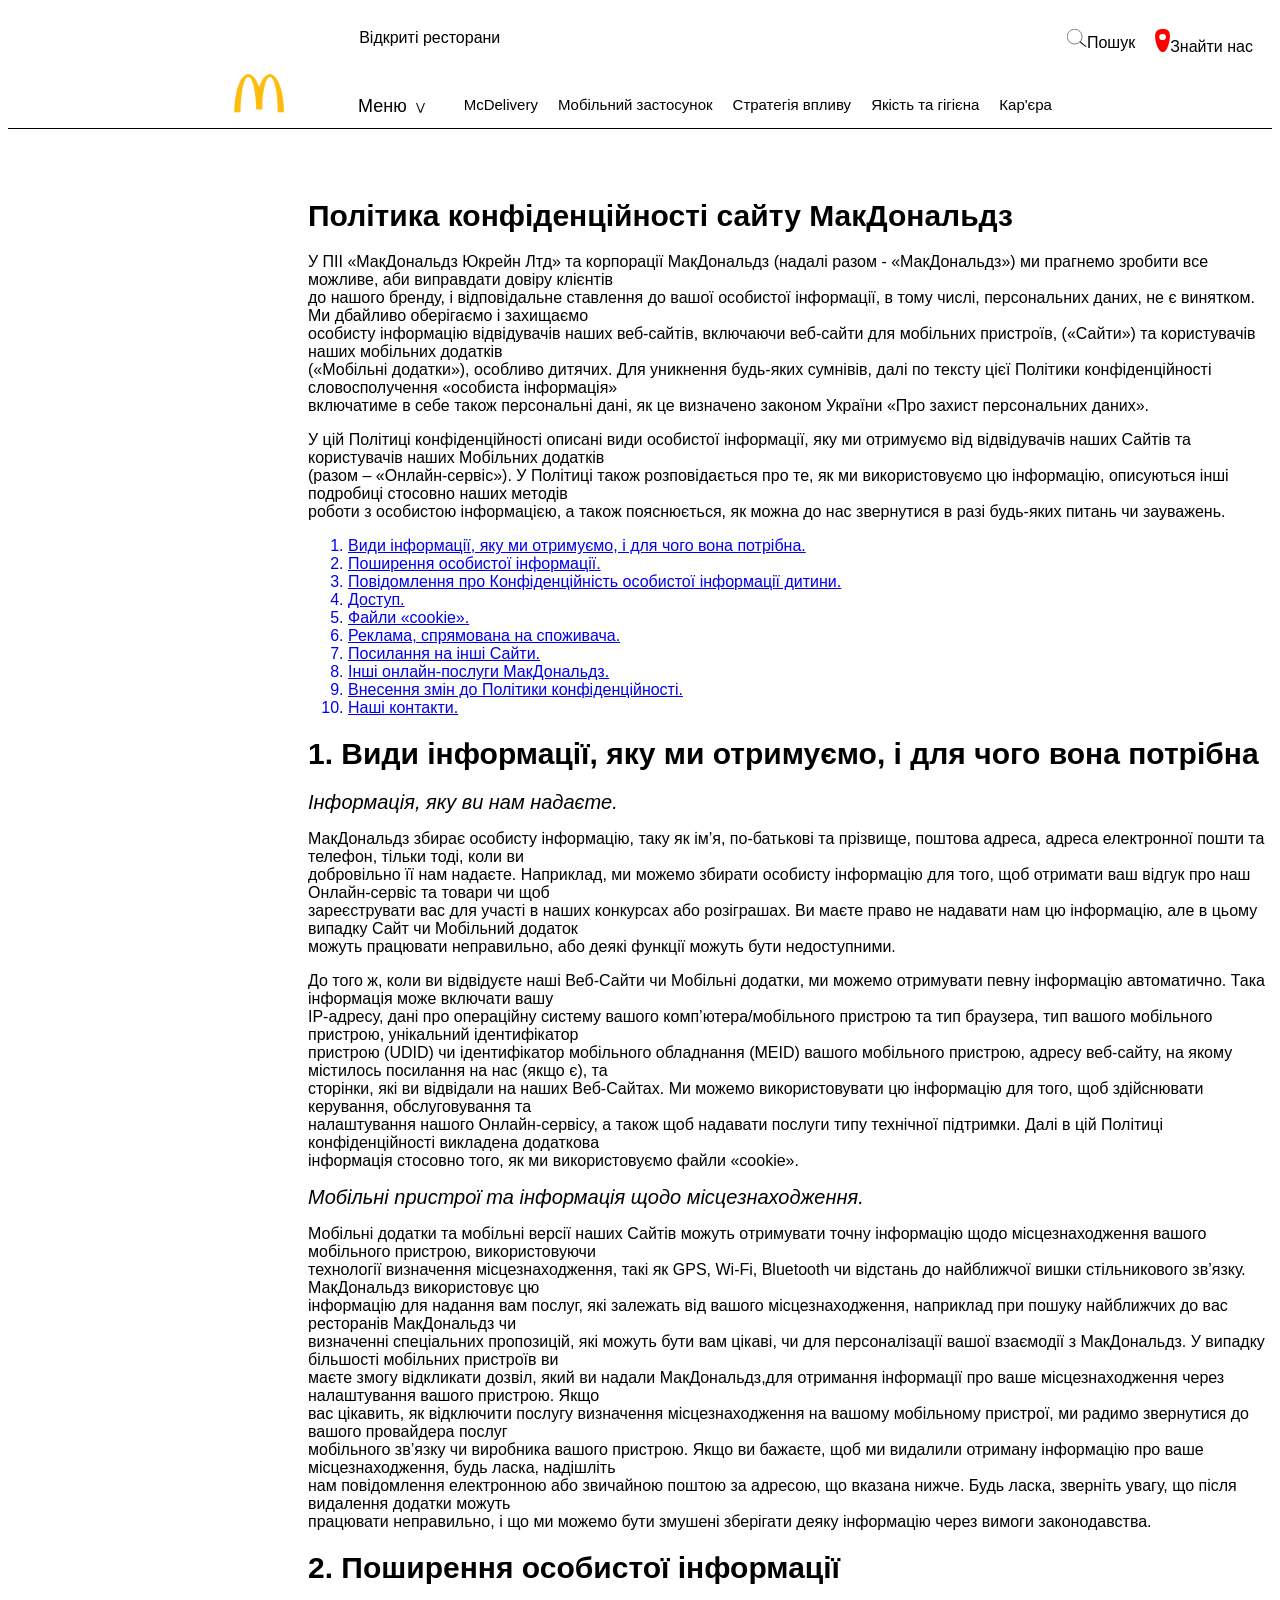
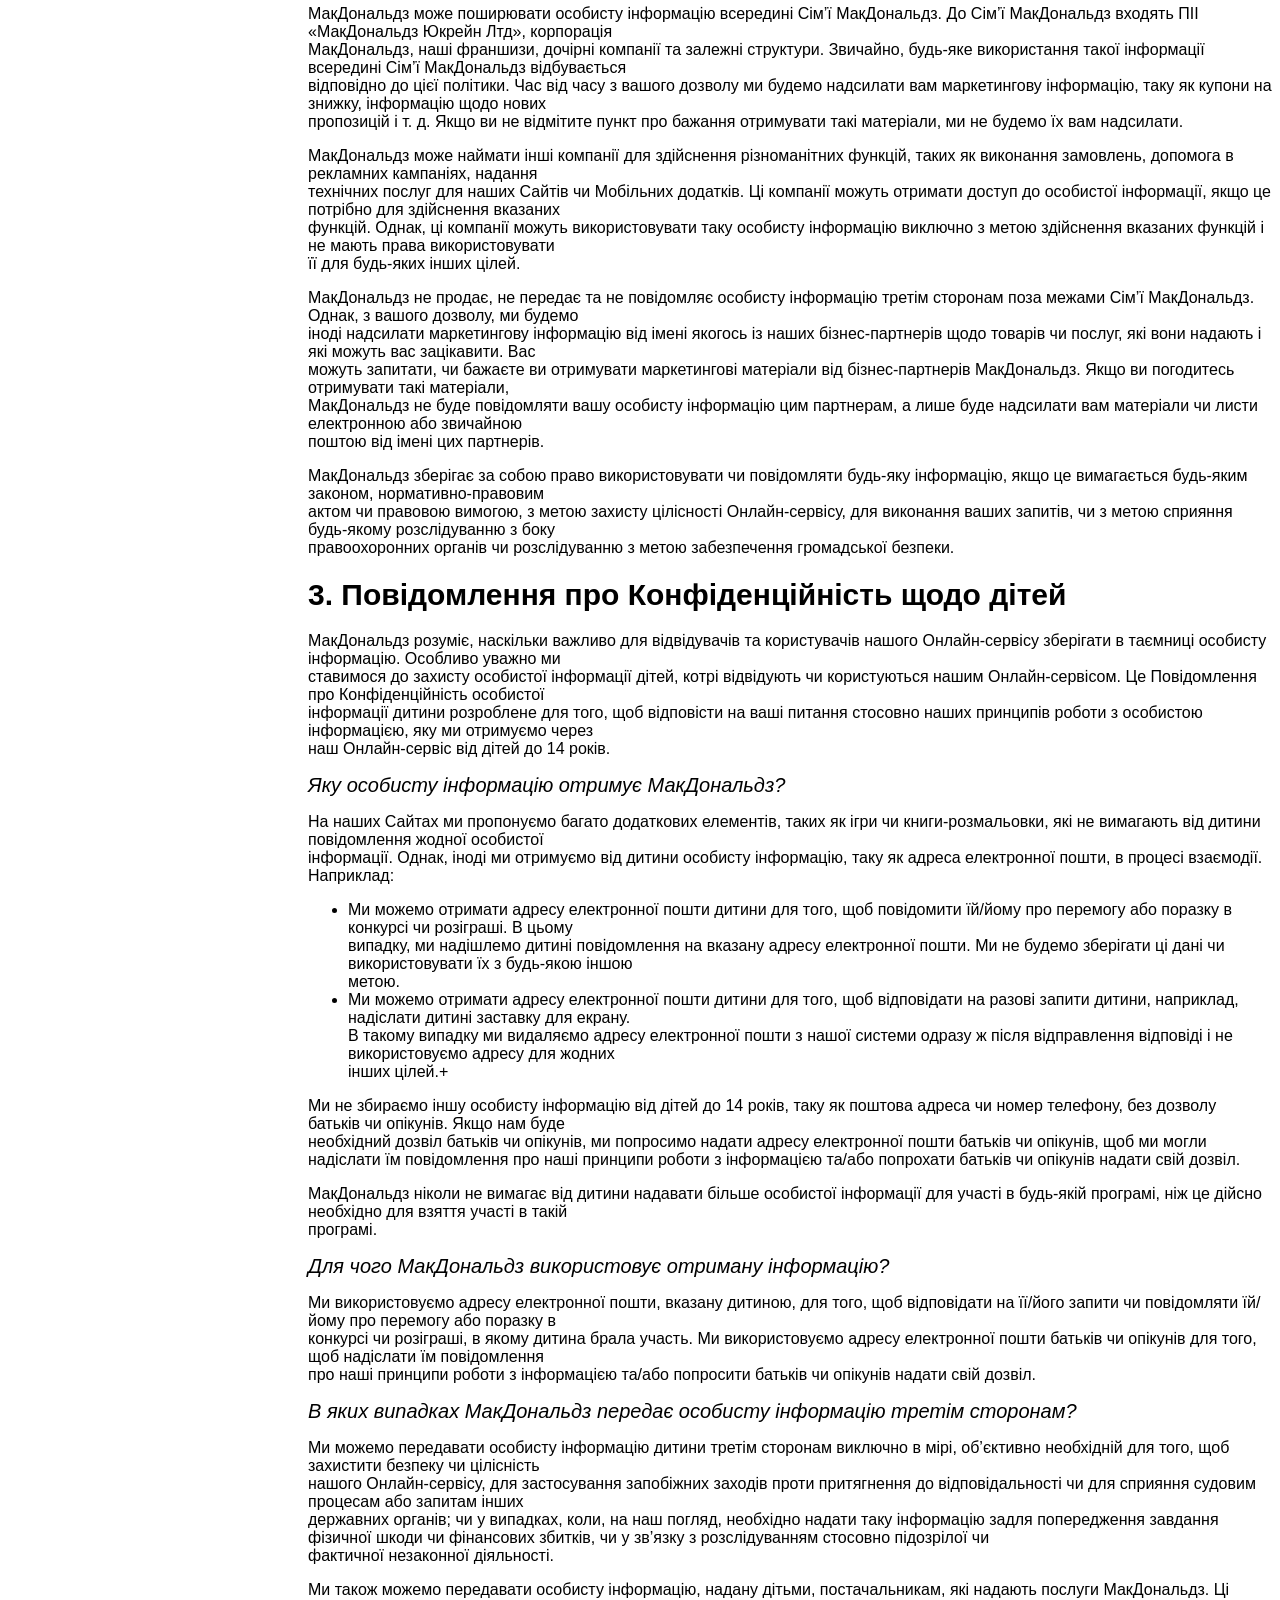
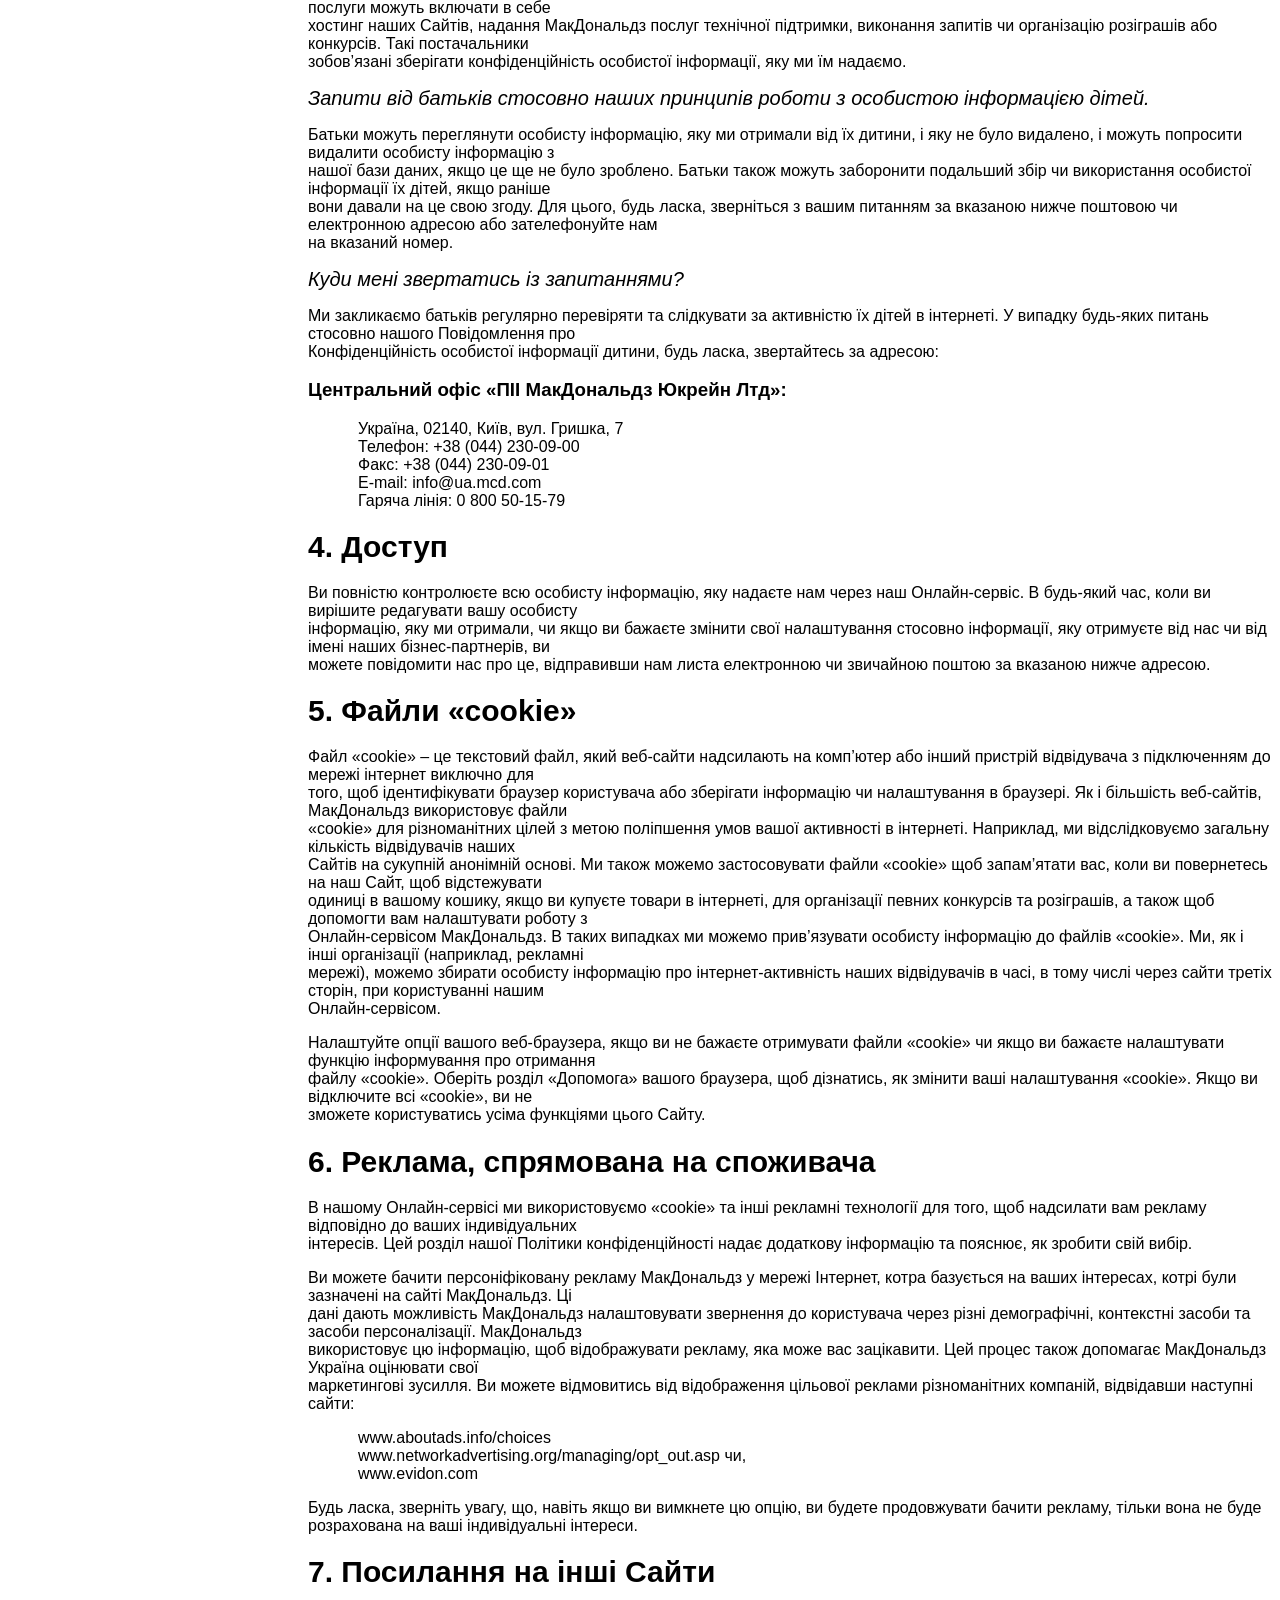
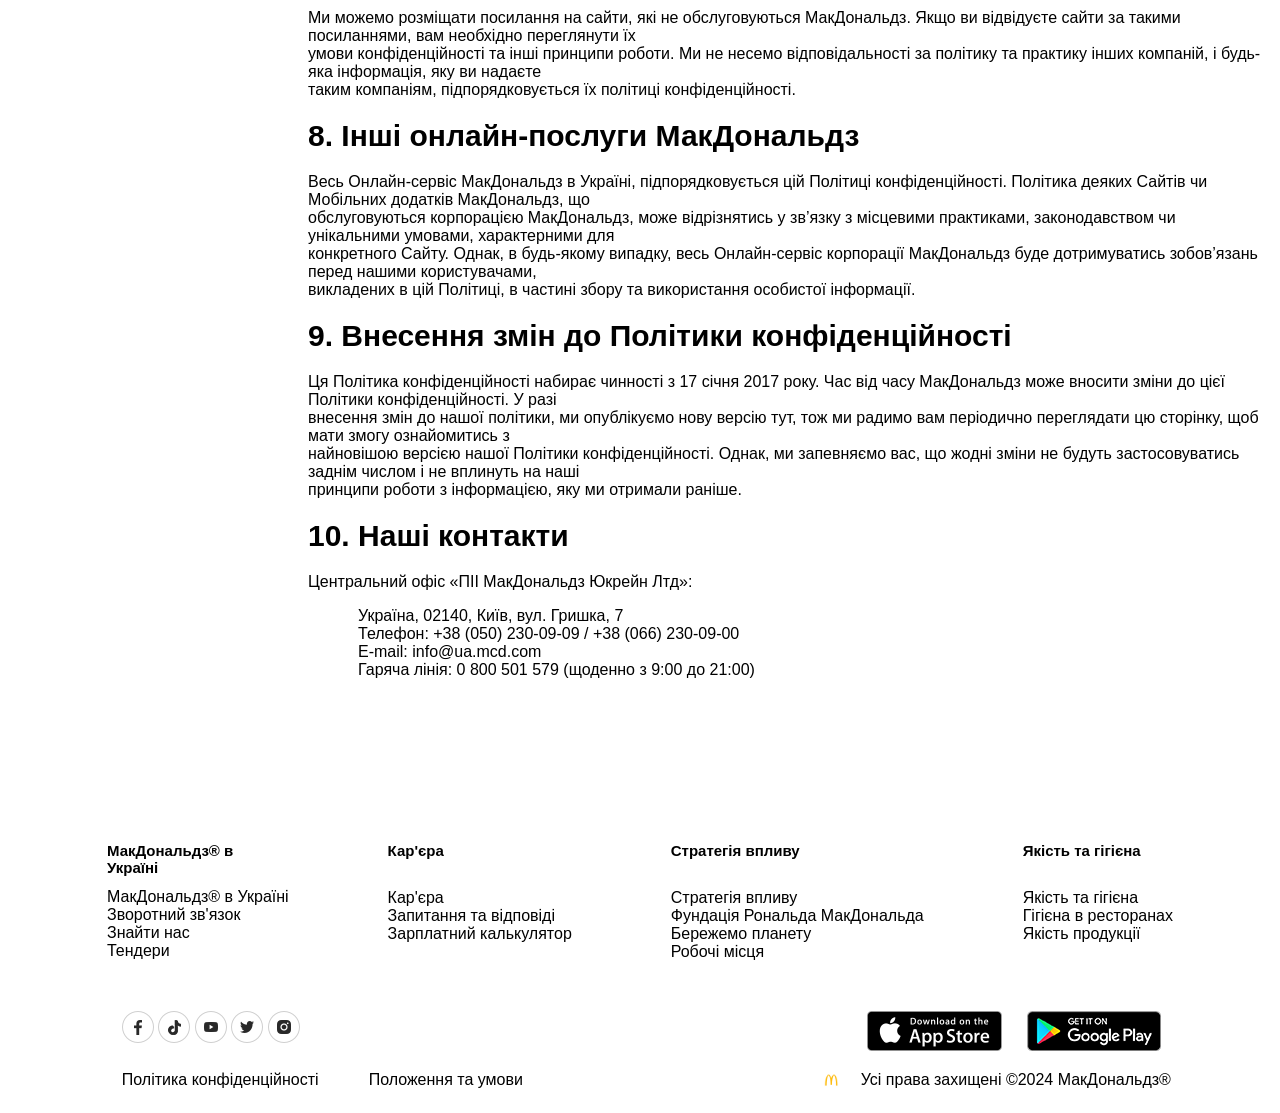
<file: index.html>
<!DOCTYPE html>
<html lang="en">
<head>
    <meta charset="UTF-8">
    <meta name="viewport" content="width=device-width, initial-scale=1.0">
    <title>McDonald's</title>
    <link rel="stylesheet" href="style2.css">
</head>
<body>
<header>
    <div class="logo">
        <img class="mcdonald" src="macdonals.jpg">
    </div>
    <div class="nav_and_links">
        <div class="header_div">
            <div class="first_line">
                <div class="part_one">
                    <a href="https://kirill201213.github.io/Mcdonalds-10/" class="a">Відкриті ресторани</a>
                </div>
                <div class="part_two">
                    <a href="https://kirill201213.github.io/Mcdonalds-9/" class="a"><img src="Group 1 (3).svg" width="20px">Пошук</a>
                    <a href="https://kirill201213.github.io/This-site-is-not-ready-please-wait/" class="a"> <img src="Group 1 (4).svg" width="15px">Знайти нас</a>
                </div>
            </div>
            <nav class="a">
            <details>
                        <summary class="header-summary">Меню</summary>
                        <div class="menu-content">
                            <div class="first_row">
                                <a class="a" href="https://kirill201213.github.io/Mcdonalds-8/">
                                    <div class="menu-item">
                                        <img src="1.1.jpg">
                                        <span>Меню</span>
                                    </div>
                                </a>


                                <a class="a" href="https://kirill201213.github.io/Mcdonalds-6/">
                                    <div class="menu-item">
                                        <img src="1.2.jpg">
                                        <span>Бургери та роли</span>
                                    </div>
                                </a>


                                <a class="a" href="https://kirill201213.github.io/This-site-is-not-ready-please-wait/">
                                    <div class="menu-item">
                                        <img class="img-main-div" src="1.3.jpg">
                                        <span>Курка</span>
                                    </div>
                                </a>


                                <a class="a" href="https://kirill201213.github.io/This-site-is-not-ready-please-wait/">
                                    <div class="menu-item">
                                        <img class="img-main-div" src="1.4.jpg">
                                        <span>Снеки</span>
                                    </div>
                                </a>
                            </div>
                            <div class="second_row">
                                <a class="a" href="https://kirill201213.github.io/This-site-is-not-ready-please-wait/">
                                    <div class="menu-item">
                                        <img class="img-main-div" src="1.5.jpg">
                                        <span>Картопля</span>
                                    </div>
                                </a>
                                <a class="a" href="https://kirill201213.github.io/This-site-is-not-ready-please-wait/">
                                    <div class="menu-item">
                                        <img class="img-main-div" src="1.6.jpg">
                                        <span>Соуси</span>
                                    </div>
                                </a>
                                <a class="a" href="https://kirill201213.github.io/This-site-is-not-ready-please-wait/">
                                    <div class="menu-item">
                                        <img class="img-main-div" src="1.8.jpg">
                                        <span>Десерти</span>
                                    </div>
                                </a>
                                <a class="a" href="https://kirill201213.github.io/This-site-is-not-ready-please-wait/">
                                    <div class="menu-item">
                                        <img class="img-main-div" src="1.9.jpg">
                                        <span>Напої</span>
                                    </div>
                                </a>
                            </div>
                            <div class="third_row">
                                <a class="a" href="https://kirill201213.github.io/This-site-is-not-ready-please-wait/">
                                    <div class="menu-item">
                                        <img class="img-main-div" src="1.10.jpg">
                                        <span>Кава</span>
                                    </div>
                                </a>
                                <a class="a" href="https://kirill201213.github.io/This-site-is-not-ready-please-wait/">
                                    <div class="menu-item">
                                        <img class="img-main-div" src="1.11.jpg">
                                        <span>Хеппі Міл®</span>
                                    </div>
                                </a>


                                <a class="a" href="https://kirill201213.github.io/This-site-is-not-ready-please-wait/">
                                    <div class="menu-item">
                                        <img class="img-main-div" src="1.12.jpg">
                                        <span class="span-1">МакМеню</span>
                                    </div>
                                </a>
                            </div>
                            <br>
                            <div class="fourth_row">
                                <div class="button">
                                    <a class="a" href="https://kirill201213.github.io/Mcdonalds-8/">
                                    <button class="full-menu-button">Переглянути повне меню</button>
                                    </a>
                                </div>
                            </div>
                        </div>
                    </details>
                <a href="https://kirill201213.github.io/This-site-is-not-ready-please-wait/">McDelivery</a>
                <a href="https://kirill201213.github.io/Mcdonalds-3/">Мобільний застосунок</a>
                <a href="https://kirill201213.github.io/Mcdonalds-4/">Стратегія впливу</a>
                <a href="https://kirill201213.github.io/Mcdonalds-5/">Якість та гігієна</a>
                <a href="https://kirill201213.github.io/Mcdonalds-11/">Кар'єра</a>
            </nav>
        </div>
    </div>
</header>
<main>
    <h1>Політика конфіденційності сайту МакДональдз </h1>
     <p>У ПІІ «МакДональдз Юкрейн Лтд» та корпорації МакДональдз (надалі разом - «МакДональдз») ми прагнемо зробити все можливе, аби виправдати довіру клієнтів<br>
        до нашого бренду, і відповідальне ставлення до вашої особистої інформації, в тому числі, персональних даних, не є винятком. Ми дбайливо оберігаємо і захищаємо<br>
        особисту інформацію відвідувачів наших веб-сайтів, включаючи веб-сайти для мобільних пристроїв, («Сайти») та користувачів наших мобільних додатків<br>
        («Мобільні додатки»), особливо дитячих. Для уникнення будь-яких сумнівів, далі по тексту цієї Політики конфіденційності словосполучення «особиста інформація»<br>
        включатиме в себе також персональні дані, як це визначено законом України «Про захист персональних даних».</p>

        <p>У цій Політиці конфіденційності описані види особистої інформації, яку ми отримуємо від відвідувачів наших Сайтів та користувачів наших Мобільних додатків<br>
        (разом – «Онлайн-сервіс»). У Політиці також розповідається про те, як ми використовуємо цю інформацію, описуються інші подробиці стосовно наших методів<br>
        роботи з особистою інформацією, а також пояснюється, як можна до нас звернутися в разі будь-яких питань чи зауважень.</p>
        <ol>
            <a href="#p"><li>Види інформації, яку ми отримуємо, і для чого вона потрібна.</li></a>
            <a href="#pp"><li>Поширення особистої інформації.</li></a>
            <a href="#ppp"><li>Повідомлення про Конфіденційність особистої інформації дитини.</li></a>
            <a href="#pppp"><li>Доступ.</li></a>
            <a href="#ppppp"><li>Файли «cookie».</li></a>
            <a href="#pppppp"><li>Реклама, спрямована на споживача.</li></a>
            <a href="#ppppppp"><li>Посилання на інші Сайти.</li></a>
            <a href="#pppppppp"><li>Інші онлайн-послуги МакДональдз.</li></a>
            <a href="#ppppppppp"><li>Внесення змін до Політики конфіденційності.</li></a>
            <a href="#pppppppppp"><li>Наші контакти.</li></a>
        </ol>

        <h1 id="p"> 1. Види інформації, яку ми отримуємо, і для чого вона потрібна </h1>
        <p><i>Інформація, яку ви нам надаєте.</i></p>
        <p>МакДональдз збирає особисту інформацію, таку як ім’я, по-батькові та прізвище, поштова адреса, адреса електронної пошти та телефон, тільки тоді, коли ви<br> добровільно її нам надаєте. Наприклад, ми можемо збирати особисту інформацію для того, щоб отримати ваш відгук про наш Онлайн-сервіс та товари чи щоб<br> зареєструвати вас для участі в наших конкурсах або розіграшах. Ви маєте право не надавати нам цю інформацію, але в цьому випадку Сайт чи Мобільний додаток<br> можуть працювати неправильно, або деякі функції можуть бути недоступними.</p>
        <p>До того ж, коли ви відвідуєте наші Веб-Сайти чи Мобільні додатки, ми можемо отримувати певну інформацію автоматично. Така інформація може включати вашу<br> IP-адресу, дані про операційну систему вашого комп’ютера/мобільного пристрою та тип браузера, тип вашого мобільного пристрою, унікальний ідентифікатор<br> пристрою (UDID) чи ідентифікатор мобільного обладнання (MEID) вашого мобільного пристрою, адресу веб-сайту, на якому містилось посилання на нас (якщо є), та<br> сторінки, які ви відвідали на наших Веб-Сайтах. Ми можемо використовувати цю інформацію для того, щоб здійснювати керування, обслуговування та<br> налаштування нашого Онлайн-сервісу, а також щоб надавати послуги типу технічної підтримки. Далі в цій Політиці конфіденційності викладена додаткова<br> інформація стосовно того, як ми використовуємо файли «cookie».</p>
        <p><i> Мобільні пристрої та інформація щодо місцезнаходження.</i></p>
        <p>Мобільні додатки та мобільні версії наших Сайтів можуть отримувати точну інформацію щодо місцезнаходження вашого мобільного пристрою, використовуючи<br> технології визначення місцезнаходження, такі як GPS, Wi-Fi, Bluetooth чи відстань до найближчої вишки стільникового зв’язку. МакДональдз використовує цю<br> інформацію для надання вам послуг, які залежать від вашого місцезнаходження, наприклад при пошуку найближчих до вас ресторанів МакДональдз чи<br> визначенні спеціальних пропозицій, які можуть бути вам цікаві, чи для персоналізації вашої взаємодії з МакДональдз. У випадку більшості мобільних пристроїв ви<br> маєте змогу відкликати дозвіл, який ви надали МакДональдз,для отримання інформації про ваше місцезнаходження через налаштування вашого пристрою. Якщо<br> вас цікавить, як відключити послугу визначення місцезнаходження на вашому мобільному пристрої, ми радимо звернутися до вашого провайдера послуг<br> мобільного зв’язку чи виробника вашого пристрою. Якщо ви бажаєте, щоб ми видалили отриману інформацію про ваше місцезнаходження, будь ласка, надішліть<br> нам повідомлення електронною або звичайною поштою за адресою, що вказана нижче. Будь ласка, зверніть увагу, що після видалення додатки можуть<br> працювати неправильно, і що ми можемо бути змушені зберігати деяку інформацію через вимоги законодавства.</p>

        <h1 id="pp"> 2. Поширення особистої інформації </h1>
        <p>МакДональдз може поширювати особисту інформацію всередині Сім’ї МакДональдз. До Сім’ї МакДональдз входять ПІІ «МакДональдз Юкрейн Лтд», корпорація<br> МакДональдз, наші франшизи, дочірні компанії та залежні структури. Звичайно, будь-яке використання такої інформації всередині Сім’ї МакДональдз відбувається<br> відповідно до цієї політики. Час від часу з вашого дозволу ми будемо надсилати вам маркетингову інформацію, таку як купони на знижку, інформацію щодо нових<br> пропозицій і т. д. Якщо ви не відмітите пункт про бажання отримувати такі матеріали, ми не будемо їх вам надсилати.</p>
        <p>МакДональдз може наймати інші компанії для здійснення різноманітних функцій, таких як виконання замовлень, допомога в рекламних кампаніях, надання<br> технічних послуг для наших Сайтів чи Мобільних додатків. Ці компанії можуть отримати доступ до особистої інформації, якщо це потрібно для здійснення вказаних<br> функцій. Однак, ці компанії можуть використовувати таку особисту інформацію виключно з метою здійснення вказаних функцій і не мають права використовувати<br> її для будь-яких інших цілей.</p>
        <p>МакДональдз не продає, не передає та не повідомляє особисту інформацію третім сторонам поза межами Сім’ї МакДональдз. Однак, з вашого дозволу, ми будемо<br> іноді надсилати маркетингову інформацію від імені якогось із наших бізнес-партнерів щодо товарів чи послуг, які вони надають і які можуть вас зацікавити. Вас<br> можуть запитати, чи бажаєте ви отримувати маркетингові матеріали від бізнес-партнерів МакДональдз. Якщо ви погодитесь отримувати такі матеріали,<br> МакДональдз не буде повідомляти вашу особисту інформацію цим партнерам, а лише буде надсилати вам матеріали чи листи електронною або звичайною<br> поштою від імені цих партнерів.</p>
        <p>МакДональдз зберігає за собою право використовувати чи повідомляти будь-яку інформацію, якщо це вимагається будь-яким законом, нормативно-правовим<br> актом чи правовою вимогою, з метою захисту цілісності Онлайн-сервісу, для виконання ваших запитів, чи з метою сприяння будь-якому розслідуванню з боку<br> правоохоронних органів чи розслідуванню з метою забезпечення громадської безпеки.</p>

        <h1 id="ppp"> 3. Повідомлення про Конфіденційність щодо дітей </h1>
       <p>МакДональдз розуміє, наскільки важливо для відвідувачів та користувачів нашого Онлайн-сервісу зберігати в таємниці особисту інформацію. Особливо уважно ми<br> ставимося до захисту особистої інформації дітей, котрі відвідують чи користуються нашим Онлайн-сервісом. Це Повідомлення про Конфіденційність особистої<br> інформації дитини розроблене для того, щоб відповісти на ваші питання стосовно наших принципів роботи з особистою інформацією, яку ми отримуємо через<br> наш Онлайн-сервіс від дітей до 14 років.</p>
       <p><i>Яку особисту інформацію отримує МакДональдз?</i></p>
       <p>На наших Сайтах ми пропонуємо багато додаткових елементів, таких як ігри чи книги-розмальовки, які не вимагають від дитини повідомлення жодної особистої<br> інформації. Однак, іноді ми отримуємо від дитини особисту інформацію, таку як адреса електронної пошти, в процесі взаємодії. Наприклад:</p>
       <ul>
        <li>Ми можемо отримати адресу електронної пошти дитини для того, щоб повідомити їй/йому про перемогу або поразку в конкурсі чи розіграші. В цьому<br> випадку, ми надішлемо дитині повідомлення на вказану адресу електронної пошти. Ми не будемо зберігати ці дані чи використовувати їх з будь-якою іншою<br> метою.</li>
        <li>Ми можемо отримати адресу електронної пошти дитини для того, щоб відповідати на разові запити дитини, наприклад, надіслати дитині заставку для екрану.<br> В такому випадку ми видаляємо адресу електронної пошти з нашої системи одразу ж після відправлення відповіді і не використовуємо адресу для жодних<br> інших цілей.+</li>
       </ul>
       <p>Ми не збираємо іншу особисту інформацію від дітей до 14 років, таку як поштова адреса чи номер телефону, без дозволу батьків чи опікунів. Якщо нам буде<br> необхідний дозвіл батьків чи опікунів, ми попросимо надати адресу електронної пошти батьків чи опікунів, щоб ми могли надіслати їм повідомлення про наші принципи роботи з інформацією та/або попрохати батьків чи опікунів надати свій дозвіл.</p>
       <p>МакДональдз ніколи не вимагає від дитини надавати більше особистої інформації для участі в будь-якій програмі, ніж це дійсно необхідно для взяття участі в такій<br> програмі.</p>
       <p><i>Для чого МакДональдз використовує отриману інформацію?</i></p>
       <p>Ми використовуємо адресу електронної пошти, вказану дитиною, для того, щоб відповідати на її/його запити чи повідомляти їй/йому про перемогу або поразку в<br> конкурсі чи розіграші, в якому дитина брала участь. Ми використовуємо адресу електронної пошти батьків чи опікунів для того, щоб надіслати їм повідомлення<br> про наші принципи роботи з інформацією та/або попросити батьків чи опікунів надати свій дозвіл.</p>
       <p><i>В яких випадках МакДональдз передає особисту інформацію третім сторонам?</i></p>
       <p>Ми можемо передавати особисту інформацію дитини третім сторонам виключно в мірі, об’єктивно необхідній для того, щоб захистити безпеку чи цілісність<br> нашого Онлайн-сервісу, для застосування запобіжних заходів проти притягнення до відповідальності чи для сприяння судовим процесам або запитам інших<br> державних органів; чи у випадках, коли, на наш погляд, необхідно надати таку інформацію задля попередження завдання фізичної шкоди чи фінансових збитків, чи у зв’язку з розслідуванням стосовно підозрілої чи <br>фактичної незаконної діяльності.</p>
       <p>Ми також можемо передавати особисту інформацію, надану дітьми, постачальникам, які надають послуги МакДональдз. Ці послуги можуть включати в себе<br> хостинг наших Сайтів, надання МакДональдз послуг технічної підтримки, виконання запитів чи організацію розіграшів або конкурсів. Такі постачальники<br> зобов’язані зберігати конфіденційність особистої інформації, яку ми їм надаємо.</p>
       <p><i>Запити від батьків стосовно наших принципів роботи з особистою інформацією дітей.</i></p>
       <p>Батьки можуть переглянути особисту інформацію, яку ми отримали від їх дитини, і яку не було видалено, і можуть попросити видалити особисту інформацію з<br> нашої бази даних, якщо це ще не було зроблено. Батьки також можуть заборонити подальший збір чи використання особистої інформації їх дітей, якщо раніше<br> вони давали на це свою згоду. Для цього, будь ласка, зверніться з вашим питанням за вказаною нижче поштовою чи електронною адресою або зателефонуйте нам<br> на вказаний номер.</p>
       <p><i>Куди мені звертатись із запитаннями?</i></p>
       <p>Ми закликаємо батьків регулярно перевіряти та слідкувати за активністю їх дітей в інтернеті. У випадку будь-яких питань стосовно нашого Повідомлення про<br> Конфіденційність особистої інформації дитини, будь ласка, звертайтесь за адресою:</p>
       <p>
       <p><h3>Центральний офіс «ПІІ МакДональдз Юкрейн Лтд»:</h3></p>
       <p class="p-main" >Україна, 02140, Київ, вул. Гришка, 7<br>
          Телефон: +38 (044) 230-09-00<br>
          Факс: +38 (044) 230-09-01<br>
          E-mail: info@ua.mcd.com<br>
          Гаряча лінія: 0 800 50-15-79
       </p>

      <h1 id="pppp"> 4. Доступ  </h1>
      <p>Ви повністю контролюєте всю особисту інформацію, яку надаєте нам через наш Онлайн-сервіс. В будь-який час, коли ви вирішите редагувати вашу особисту<br> інформацію, яку ми отримали, чи якщо ви бажаєте змінити свої налаштування стосовно інформації, яку отримуєте від нас чи від імені наших бізнес-партнерів, ви<br> можете повідомити нас про це, відправивши нам листа електронною чи звичайною поштою за вказаною нижче адресою.</p>

      <h1 id="ppppp"> 5. Файли «cookie»  </h1>
      <p>Файл «cookie» – це текстовий файл, який веб-сайти надсилають на комп’ютер або інший пристрій відвідувача з підключенням до мережі інтернет виключно для<br> того, щоб ідентифікувати браузер користувача або зберігати інформацію чи налаштування в браузері. Як і більшість веб-сайтів, МакДональдз використовує файли<br> «cookie» для різноманітних цілей з метою поліпшення умов вашої активності в інтернеті. Наприклад, ми відслідковуємо загальну кількість відвідувачів наших<br> Сайтів на сукупній анонімній основі. Ми також можемо застосовувати файли «cookie» щоб запам’ятати вас, коли ви повернетесь на наш Сайт, щоб відстежувати<br> одиниці в вашому кошику, якщо ви купуєте товари в інтернеті, для організації певних конкурсів та розіграшів, а також щоб допомогти вам налаштувати роботу з<br> Онлайн-сервісом МакДональдз. В таких випадках ми можемо прив’язувати особисту інформацію до файлів «cookie». Ми, як і інші організації (наприклад, рекламні<br> мережі), можемо збирати особисту інформацію про інтернет-активність наших відвідувачів в часі, в тому числі через сайти третіх сторін, при користуванні нашим <br>Онлайн-сервісом.</p>
      <p> Налаштуйте опції вашого веб-браузера, якщо ви не бажаєте отримувати файли «cookie» чи якщо ви бажаєте налаштувати функцію інформування про отримання<br> файлу «cookie». Оберіть розділ «Допомога» вашого браузера, щоб дізнатись, як змінити ваші налаштування «cookie». Якщо ви відключите всі «cookie», ви не<br> зможете користуватись усіма функціями цього Сайту. </p>
      <h1 id="pppppp">6. Реклама, спрямована на споживача</h1>
      <p>В нашому Онлайн-сервісі ми використовуємо «cookie» та інші рекламні технології для того, щоб надсилати вам рекламу відповідно до ваших індивідуальних<br> інтересів. Цей розділ нашої Політики конфіденційності надає додаткову інформацію та пояснює, як зробити свій вибір.</p>
      <p>Ви можете бачити персоніфіковану рекламу МакДональдз у мережі Інтернет, котра базується на ваших інтересах, котрі були зазначені на сайті МакДональдз. Ці<br> дані дають можливість МакДональдз налаштовувати звернення до користувача через різні демографічні, контекстні засоби та засоби персоналізації. МакДональдз<br> використовує цю інформацію, щоб відображувати рекламу, яка може вас зацікавити. Цей процес також допомагає МакДональдз Україна оцінювати свої<br> маркетингові зусилля. Ви можете відмовитись від відображення цільової реклами різноманітних компаній, відвідавши наступні сайти:</p>
      <p class="p-main"> www.aboutads.info/choices<br>
          www.networkadvertising.org/managing/opt_out.asp чи,<br>
          www.evidon.com </p>
          <p>Будь ласка, зверніть увагу, що, навіть якщо ви вимкнете цю опцію, ви будете продовжувати бачити рекламу, тільки вона не буде розрахована на ваші індивідуальні інтереси.</p>
          <h1 id="ppppppp">7. Посилання на інші Сайти</h1>
          <p>Ми можемо розміщати посилання на сайти, які не обслуговуються МакДональдз. Якщо ви відвідуєте сайти за такими посиланнями, вам необхідно переглянути їх<br> умови конфіденційності та інші принципи роботи. Ми не несемо відповідальності за політику та практику інших компаній, і будь-яка інформація, яку ви надаєте<br> таким компаніям, підпорядковується їх політиці конфіденційності.</p>
      <h1 id="pppppppp">8. Інші онлайн-послуги МакДональдз</h1>
      <p>Весь Онлайн-сервіс МакДональдз в Україні, підпорядковується цій Політиці конфіденційності. Політика деяких Сайтів чи Мобільних додатків МакДональдз, що<br> обслуговуються корпорацією МакДональдз, може відрізнятись у зв’язку з місцевими практиками, законодавством чи унікальними умовами, характерними для<br> конкретного Сайту. Однак, в будь-якому випадку, весь Онлайн-сервіс корпорації МакДональдз буде дотримуватись зобов’язань перед нашими користувачами,<br> викладених в цій Політиці, в частині збору та використання особистої інформації.   </p>
      <h1 id="ppppppppp">9. Внесення змін до Політики конфіденційності</h1>
      <p>Ця Політика конфіденційності набирає чинності з 17 січня 2017 року. Час від часу МакДональдз може вносити зміни до цієї Політики конфіденційності. У разі<br> внесення змін до нашої політики, ми опублікуємо нову версію тут, тож ми радимо вам періодично переглядати цю сторінку, щоб мати змогу ознайомитись з<br> найновішою версією нашої Політики конфіденційності. Однак, ми запевняємо вас, що жодні зміни не будуть застосовуватись заднім числом і не вплинуть на наші<br> принципи роботи з інформацією, яку ми отримали раніше.</p>
      <h1 id="pppppppppp">10. Наші контакти</h1>
      <p>Центральний офіс «ПІІ МакДональдз Юкрейн Лтд»:</p>
      <p class="p-main"> Україна, 02140, Київ, вул. Гришка, 7<br>
                         Телефон: +38 (050) 230-09-09 / +38 (066) 230-09-00<br>
                         E-mail: info@ua.mcd.com<br>
                         Гаряча лінія: 0 800 501 579 (щоденно з 9:00 до 21:00)</p>
</main>
<footer>
  <div class="qqq">
  <div class="r">
    <h2> МакДональдз® в <br> Україні</h2>
    МакДональдз® в Україні
    <br>Зворотний зв'язок
    <br>Знайти нас
    <br>Тендери
</div>
<div class="r">
    <h2>Кар'єра</h2>
    <br>Кар'єра
    <br>Запитання та відповіді
    <br>Зарплатний калькулятор
</div>
<div class="r">
    <h2>Стратегія впливу</h2>
    <br>Стратегія впливу
    <br>Фундація Рональда МакДональда
    <br>Бережемо планету
    <br>Робочі місця
</div>
<div class="r">
    <h2>Якість та гігієна</h2>
    <br>Якість та гігієна
    <br>Гігієна в ресторанах
    <br>Якість продукції
</div>
</div>


<div class="contacts_div">
        <div class="contacts_part_one">
            <a href="https://www.facebook.com/McDonaldsUA/"><img src="facebook2.png"></a>
            <a href="https://www.tiktok.com/@mcdonaldsukraine?lang=uk-UAA"><img src="Tik_tok_logo.png"></a>
            <a href="https://www.youtube.com/user/mcdonaldsua"><img src="youtube2.png"></a>
            <a href="https://twitter.com/McDonaldsUA"><img src="twitter2.png"></a>
            <a href="https://www.instagram.com/mcdonaldsukraine/"><img src="instagram2.png"></a>
        </div>
        <div class="contacts_part_two">
            <a href="https://apps.apple.com/ua/app/mcdonalds/id1217507712"><img class="a" src="app_store_badge.png"></a>
            <a href="https://play.google.com/store/apps/details?id=com.mcdonalds.mobileapp"><img class="m" src="google_play_badge.png
"></a>
        </div>
</div>
<div class="end">
    <div class="end_part_one">
    <a class="posituka" href="https://kirill201213.github.io/Mcdonalds-2/"><p>Політика конфіденційності</p></a>
    <a class="posituka" href="https://kirill201213.github.io/Mcdonalds-7/"><p>Положення та умови</p></a>
    </div>


    <div class="end_part_two">
        <img class="footer" src="macdonals.jpg">  
        <p>Усi права захищенi ©2024 МакДональдз®</p>
    </div>
</div>
</footer>
</body>
</html>
</file>
<file: style2.css>
nav {
  margin-left: 50px;
  font-size: 15px;
  padding: 10px;
  display: flex;
}


nav a, details {
  text-decoration: none;
  color: black;
  margin: 10px;
  font-family: sans-serif;
}


header {
  border-bottom: 1px solid rgb(0, 0, 0);
  width: 100%;
  height: 100%;
  display: flex;
  justify-content: center;
  margin: 0;
}


.header_div {
  display: flex;
  flex-direction: column;
  justify-content: center;
  align-items: center;
   width: 100%;
}


.first_line {
  display: flex;
  width: 150%;
  margin-bottom: 30px;
  margin-top: 20px;
  justify-content: space-between;
}


.part_one{
  margin-left: 22%;
}


.part_two{
  display: flex;
  gap: 20px;


}


.nav_and_links{
  display: flex;
  justify-content: space-between;
}
.logo{
  display: flex;
  padding-top: 50px;
}
.mcdonald {
  width: 80px;
  height: 70px;
}


.qqq{
  display: flex;
  justify-content: space-evenly;
}

.r{
  display: flex;
  flex-direction: column;
  margin-bottom: 50px;
}

footer h2{
  font-size: 15px;
}


.contacts_div{
  display: flex;
  width: 100%;
  justify-content: space-between;
}


.contacts_part_one{
  margin-left: 9%;
}


.contacts_part_two{
  margin-right: 8%;
}


.end{
  display: flex;
  justify-content: space-between;
}
.end_part_one{
  display: flex;
  gap: 50px;
  margin-left: 9%;
}


.end_part_two{
  margin-right: 8%;
  display: flex;
  align-items: center;
  gap: 20px;
}


.footer{
  width: 20px;
}


.a {
  padding: 0px;
  text-decoration: none;
  color: black;
}

main h1{
  font-size: 30px;
}

main{
  margin-left: 300px;
  margin-top: 70px;
  margin-bottom: 150px ;
}

html{
  font-family: sans-serif;
}

i{
  font-size: 20px;
}

.p-main{
  margin-left: 50px;
}

.posituka{
  text-decoration: none;
  color: black;
}

.button{
display: flex;
justify-content: center;
}
.full-menu-button {
padding: 10px 30px;
border: 1px solid gray;
border-radius: 5px;
text-align: center;
margin-top: 20px;
cursor: pointer;
background-color: #fff;
display: block;
}




.full-menu-button:hover {
box-shadow: 0px 3px 3px gray;
}


.second_row, .first_row, .third_row, .fourth_row{
display: flex;
justify-content: center;
}
.fourth_row {


align-items: center;
width:100%;
}


details[open] .header-summary::after {
transform: rotate(270deg) scaleX(1.3);




}


.menu-content {
display: flex;
flex-wrap: wrap;
gap: 10px;
margin-top: 10px;
background-color: #fff;
padding: 15px;
border: 1px solid #e0e0e0;
max-width: 400px;
margin: 0 auto;
}




.menu-item {
text-align: center;
width: 20%;
max-width: 100px;
}


.menu-item img {
width: 80px;
height: auto;
}


.menu-item span {
display: block;
margin-top: 5px;
font-size: 14px;
}




.header-summary {
list-style: none;
cursor: pointer;
display: inline-block;
position: relative;
font-size: 18px;
border: none;
padding-right: 20px;
}




.header-summary::after {
content: 'ᐳ';
font-size: 12px;
margin-left: 8px;
display: inline-block;
transform: rotate(90deg) scaleX(1.3);
transition: transform 0.3s ease;


}
</file>
